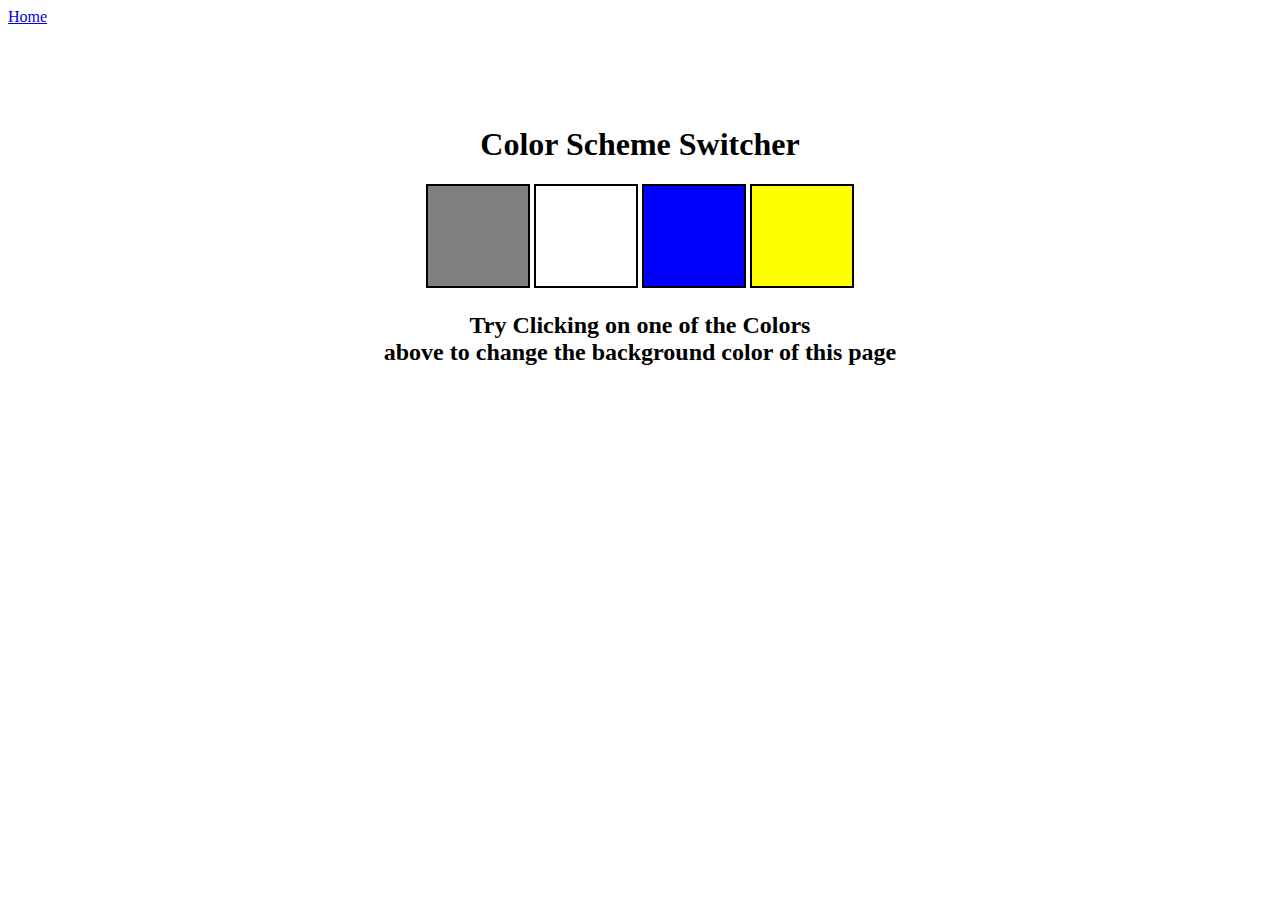
<file: index.html>
<!DOCTYPE html>
<html lang="en">
<head>
    <meta charset="UTF-8">
    <meta name="viewport" content="width= , initial-scale=1.0">
    <link rel="stylesheet" href="color.css" />
    <title>Color Switcher</title>
</head>
<body>
    <nav>
        <a href="/" aria-current="page">Home</a>
      </nav>
   <div class="canvas">
    <h1>Color Scheme Switcher</h1>
    <span class="button" id="grey"></span>
    <span class="button" id="white"></span>
    <span class="button" id="blue"></span>
    <span class="button" id="yellow"></span>
    <h2>Try Clicking on one of the Colors
        <span>above to change the background color of this page</span>
    </h2>
</div> 
     <script src="color.js"></script>  
</body>
</html>
</file>
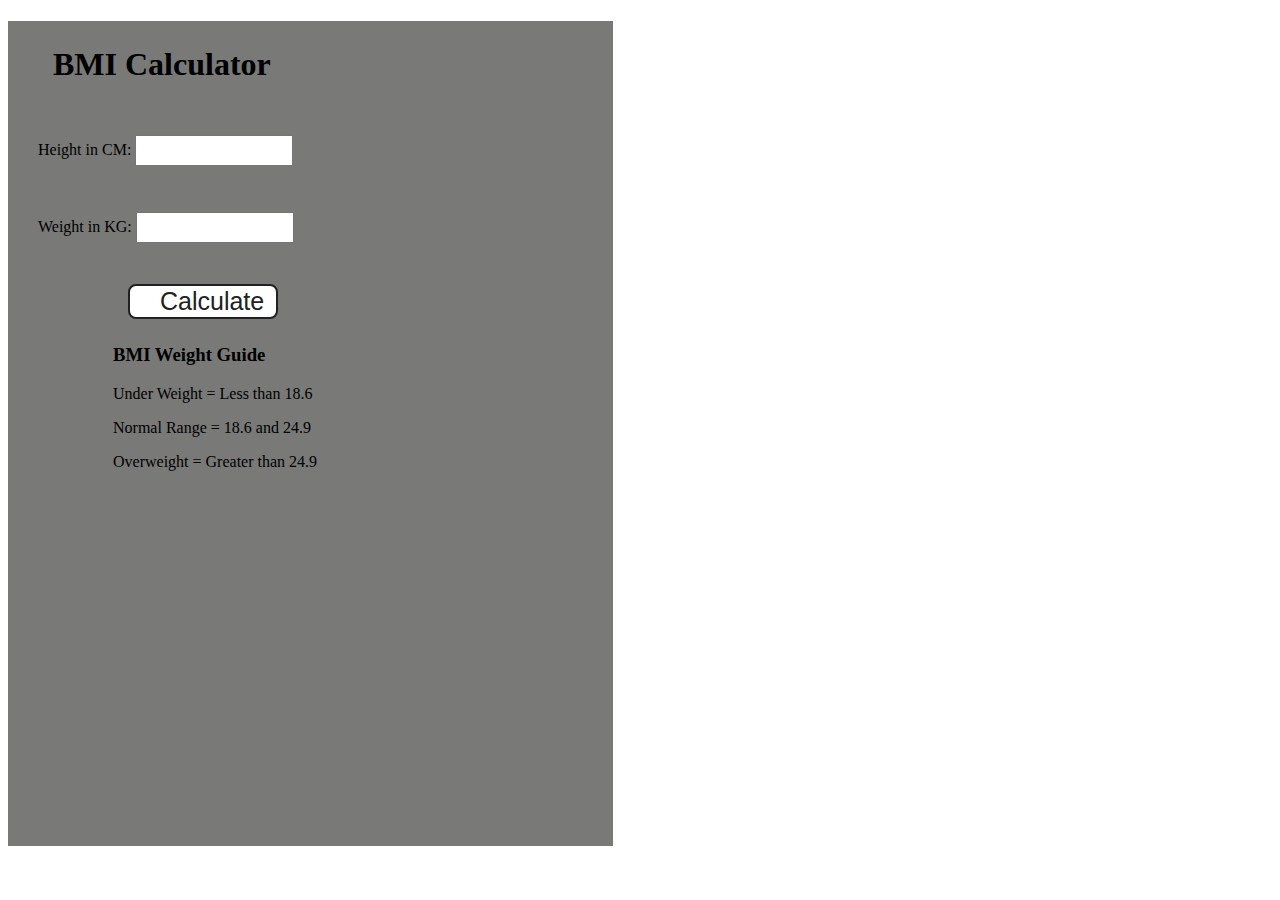
<file: BMI Calculate/index.html>
<!DOCTYPE html>
<html lang="en">
<head>
    <meta charset="UTF-8">
    <meta name="viewport" content="width=device-width, initial-scale=1.0">
    <link rel="stylesheet" href="style.css"/>
    <title>BMI Calculator</title>
</head>
<body>
    <div class="container">
        <h1>BMI Calculator</h1>
        <form>
            <p><label>Height in CM: </label><input type="text" id="height"/></p>
            <p><label>Weight in KG: </label><input type="text" id="weight"/></p>
            <button>Calculate</button>
            <div id="results"></div>
            <div id="weight-guide">
                <h3>BMI Weight Guide</h3>
                <p>Under Weight = Less than 18.6</p>
                <p>Normal Range = 18.6 and 24.9</p>
                <p>Overweight = Greater than 24.9</p>
              </div>
        </form>
    </div>
</body>
<script src="script.js"></script>
</html>
</file>
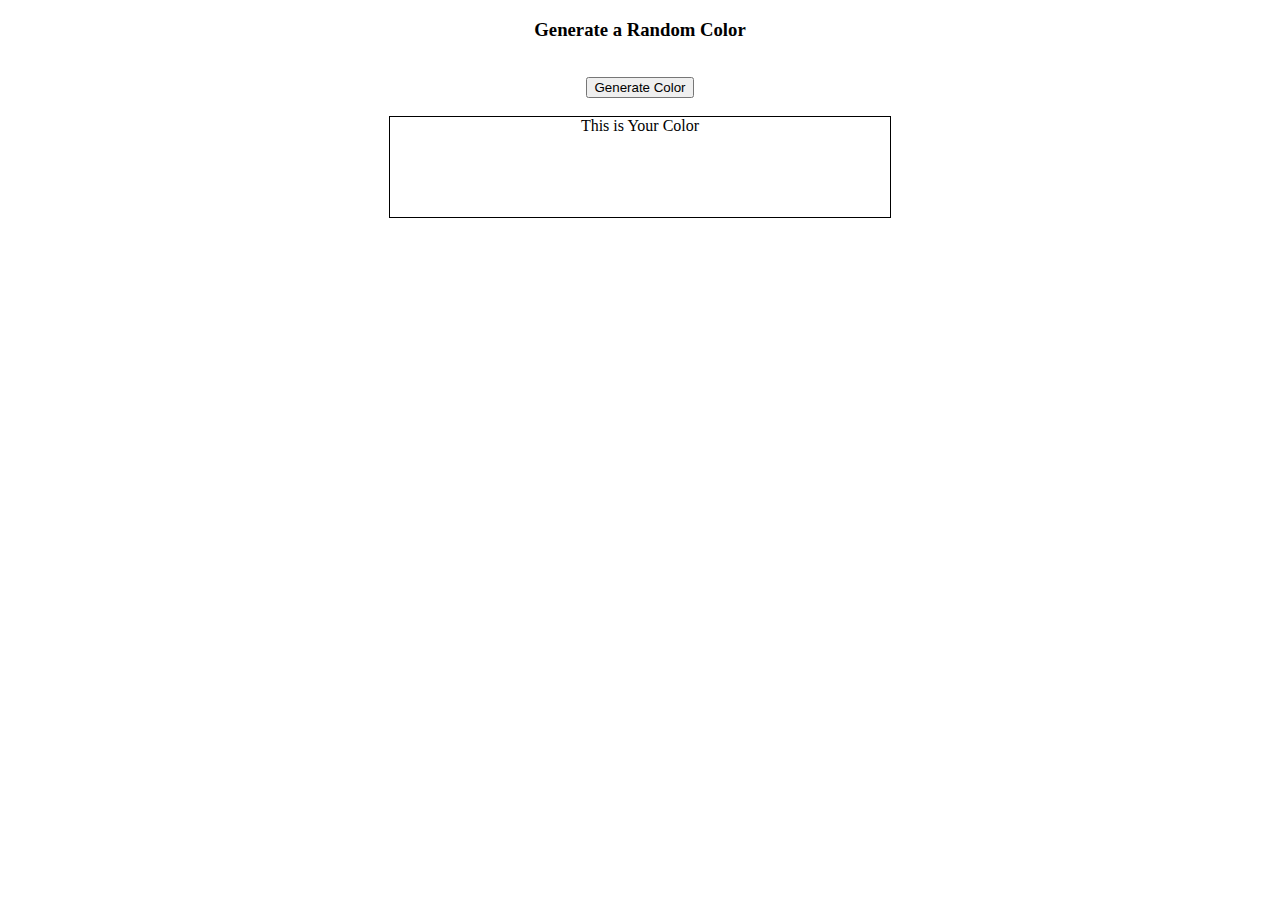
<file: Color Generator/index.html>
<!DOCTYPE html>
<html lang="en">
<head>
    <meta charset="UTF-8">
    <meta name="viewport" content="width=device-width, initial-scale=1.0">
    <link rel="stylesheet" href="style.css">
    <title>Random Color Generator</title>
</head>
<body>
     <h3>Generate a Random Color</h3>
     <br>
     <button>Generate Color</button>
     <br><br>
     <div>This is Your Color</div>
     
     <script src="script.js"></script>
</body>
</html>
</file>
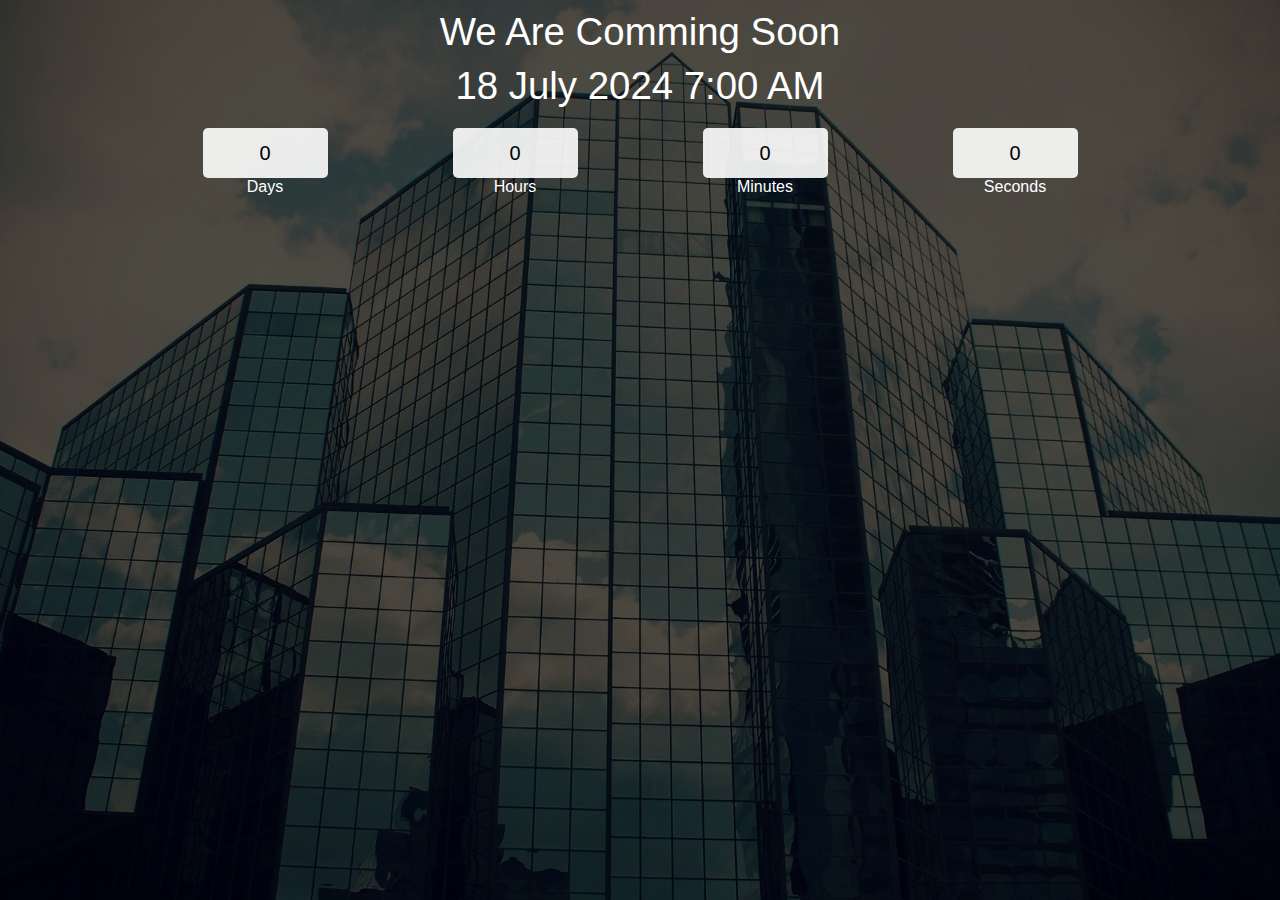
<file: Countdown/index.html>
<!DOCTYPE html>
<html lang="en">
<head>
    <meta charset="UTF-8">
    <meta name="viewport" content="width=device-width, initial-scale=1.0">
    <title>Countdown App</title>
    <link rel="stylesheet" href="style.css">
</head>
<body>
    <div class="main">
        <div class="overlay">
            <div class="title"> We Are Comming Soon</div> 
            <div class="title" id="end-date"> 18 July 2024 5:00 AM</div>
            <div class="col">
                <div>
                    <input type="text" readonly value="0">
                    <br/>
                    <label for="">Days</label>
                </div>
                     
                <div>
                    <input type="text" readonly value="0">
                    <br/>
                    <label for="">Hours</label>
                </div>
                      
                <div>
                    <input type="text" readonly value="0">
                    <br/>
                    <label for="">Minutes</label>
                </div>
                      
                <div>
                    <input type="text" readonly value="0">
                    <br/>
                    <label for="">Seconds</label>
                </div>
                
            </div>
        </div>
    </div>
     


    <script src="script.js"></script>
</body>
</html>
</file>
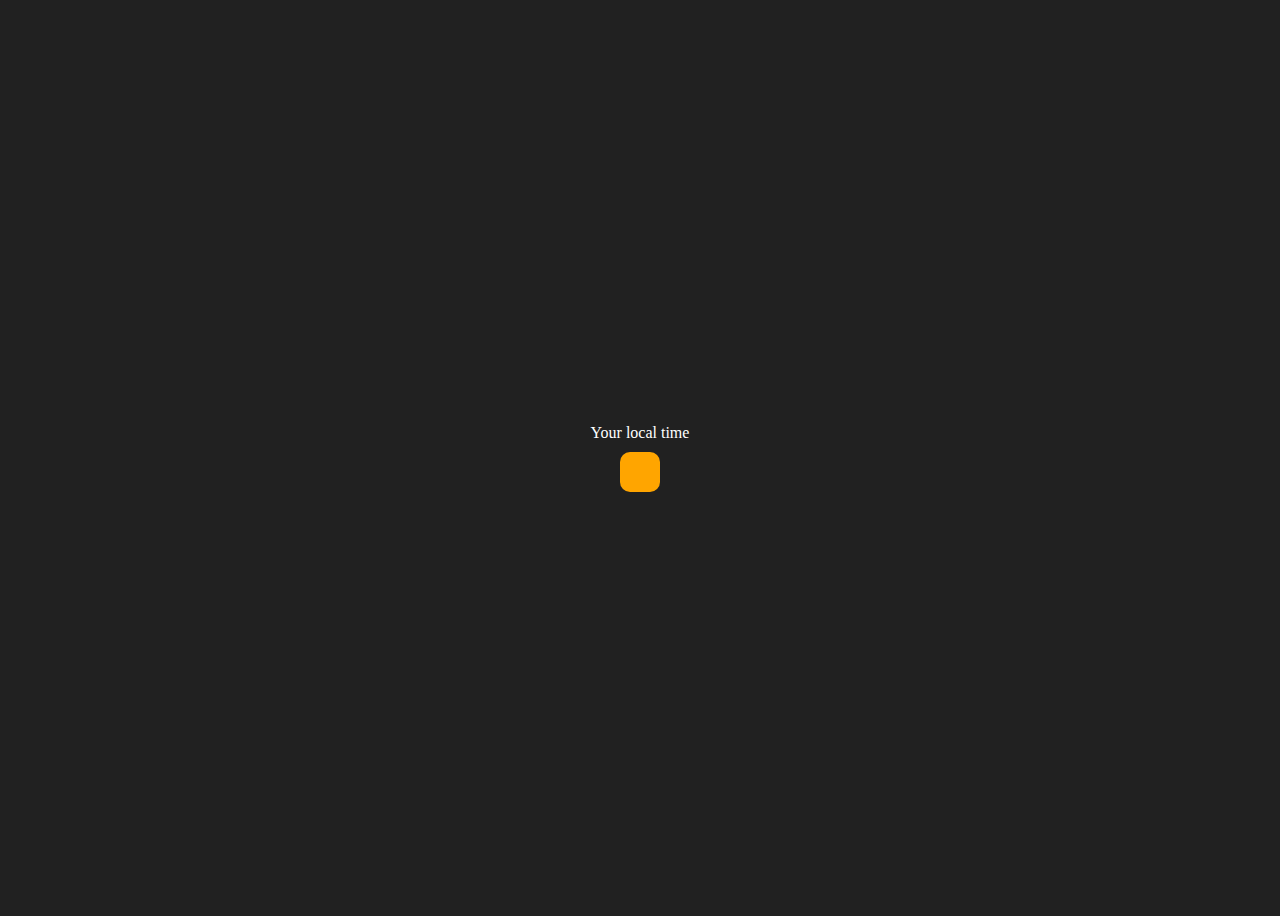
<file: Digital Clock/index.html>
<!DOCTYPE html>
<html lang="en">
<head>
    <meta charset="UTF-8">
    <meta name="viewport" content="width=device-width, initial-scale=1.0">
    <title>Digital Clock</title>
    <link rel="stylesheet" href="style.css">
</head>
<body>
    <div class="center">
        <div id="banner"><span>Your local time</span></div>
        <div id="clock"></div>
    </div>
          <script src="clock.js"></script>
</body>
</html>
</file>
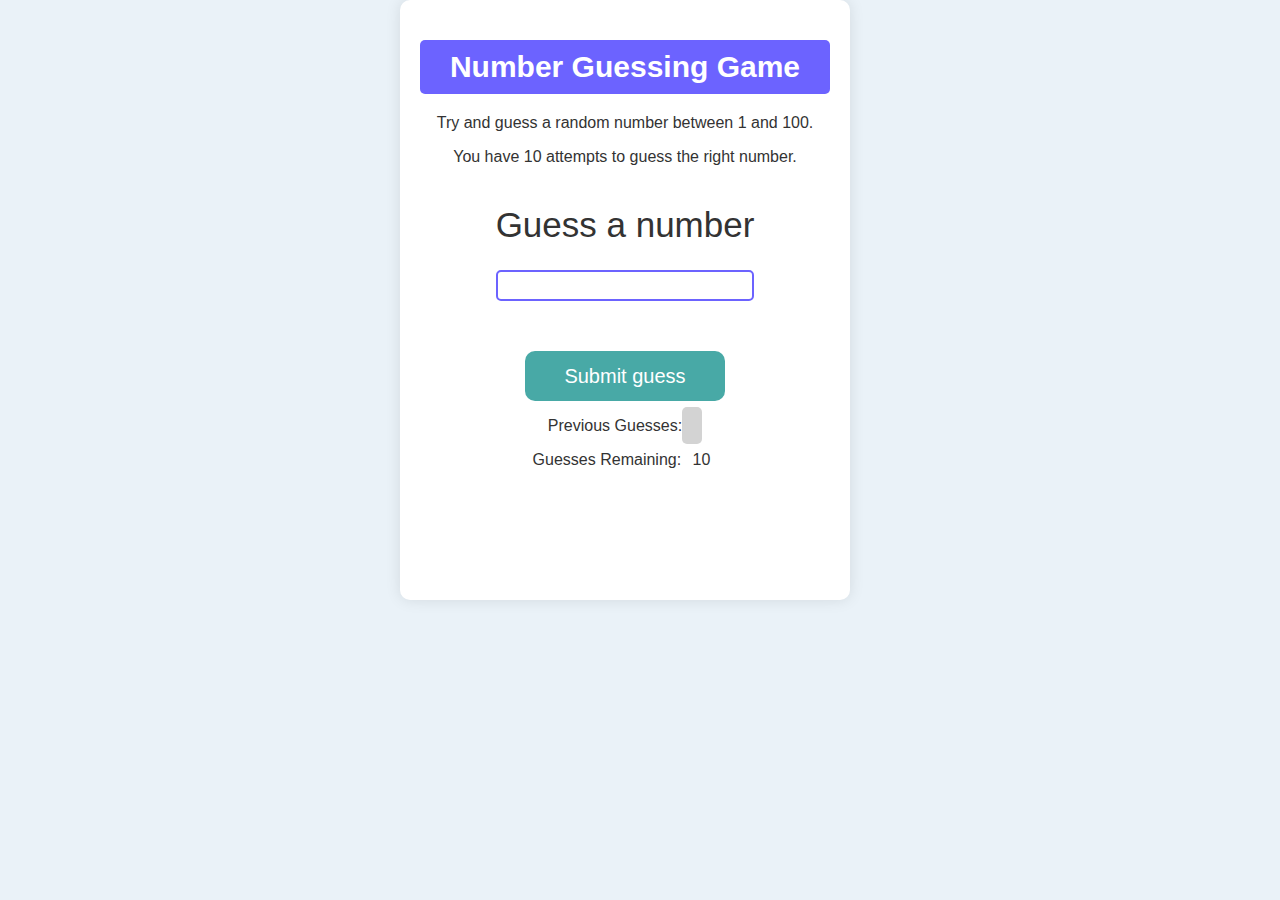
<file: Guess Number/index.html>
<!DOCTYPE html>
<html lang="en">
<head>
    <meta charset="UTF-8">
    <meta name="viewport" content="width=device-width, initial-scale=1.0">
    <meta http-equiv="X-UA-Compatible" content="ie=edge">
    <title>Number Guessing Game</title>
    <link rel="stylesheet" href="style.css">
    
</head>
    
    <div id="wrapper">
      <h1>Number Guessing Game</h1>
    <p>Try and guess a random number between 1 and 100.</p>
    <p>You have 10 attempts to guess the right number.</p>
    </br>
        <form class="form">
            <label2 for="guessField" id="guess">Guess a number</label>
            <input type="text" id="guessField" class="guessField">
            <input type="submit" id="submit" value="Submit guess" class="guessSubmit">
        </form>

        <div class="resultParas">
            <p >Previous Guesses: <span class="guesses"></span></p>
            <p >Guesses Remaining: <span class="lastResult">10</span></p>
            <p class="lowOrHi"></p>
        </div>
    </div>
    <script src="script.js"></script>
</body>
</html>
</file>
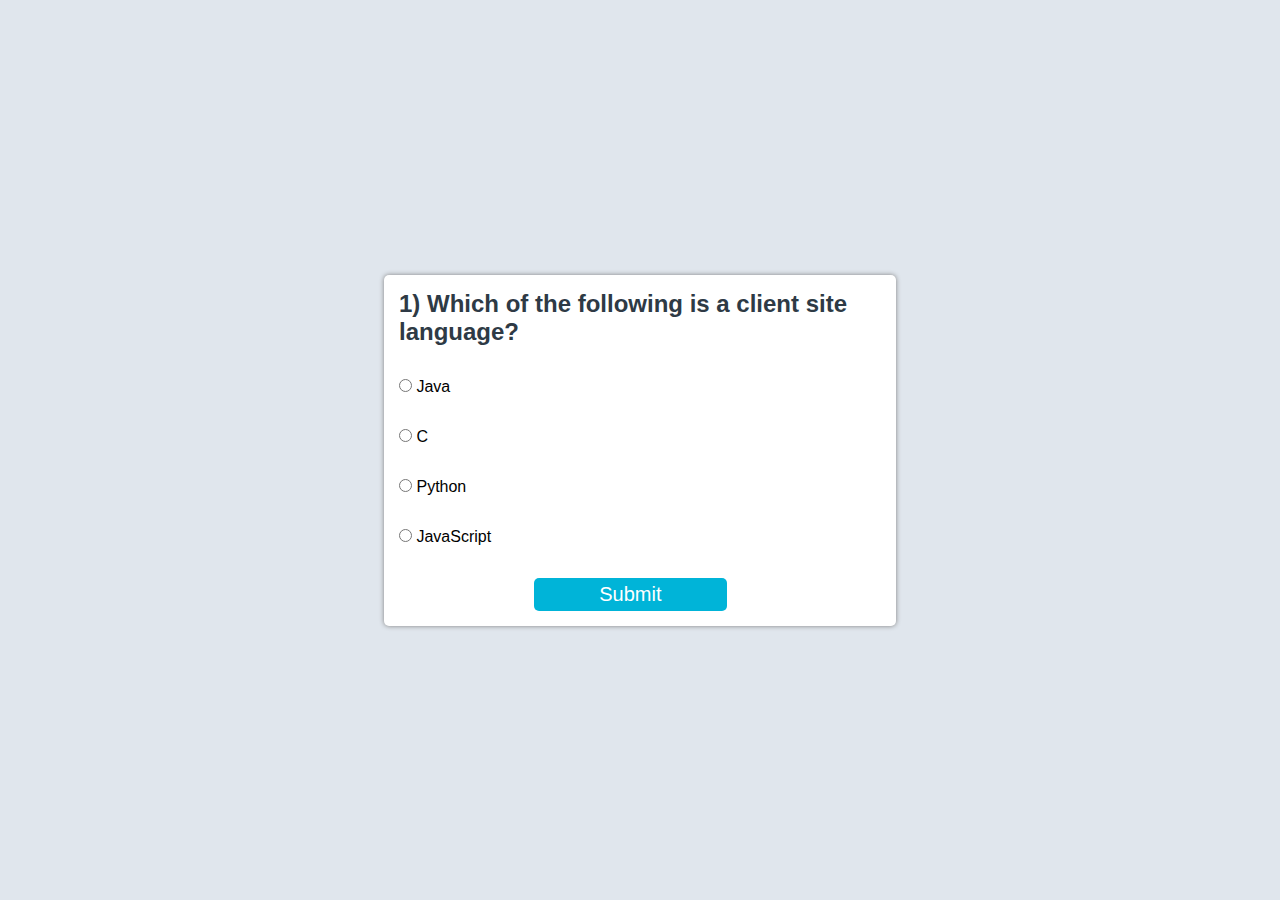
<file: Quiz App/index.html>
<!DOCTYPE html>
<html lang="en">
<head>
    <meta charset="UTF-8">
    <meta name="viewport" content="width=device-width, initial-scale=1.0">
    <title>Quiz App</title>
    <link rel="stylesheet" href="style.css">
</head>
<body>

   <div class="main">
    <div id="box">
      <h2 id="quesBox">1) This is dummy question</h2>

      <div class="row">
        <input class="options" id="Option1" type="radio" value="a" name="Option"/>
        <label for="Option1"> Option 1</label>
      </div>

      <div class="row">
        <input  class="options" id="Option2" type="radio" value="b" name="Option"/>
        <label for="Option2"> Option 2</label>
      </div>

      <div class="row">
        <input  class="options" id="Option3" type="radio" value="c" name="Option"/>
        <label for="Option3"> Option 3</label>
      </div>

      <div class="row">
        <input  class="options" id="Option4" type="radio" value="d" name="Option"/>
        <label for="Option4"> Option 4</label>
      </div>

      <button class="btn" onclick="submitQuiz()">Submit</button>

    </div>
   </div>

    <script src="App.js"></script>
</body>
</html>
</file>
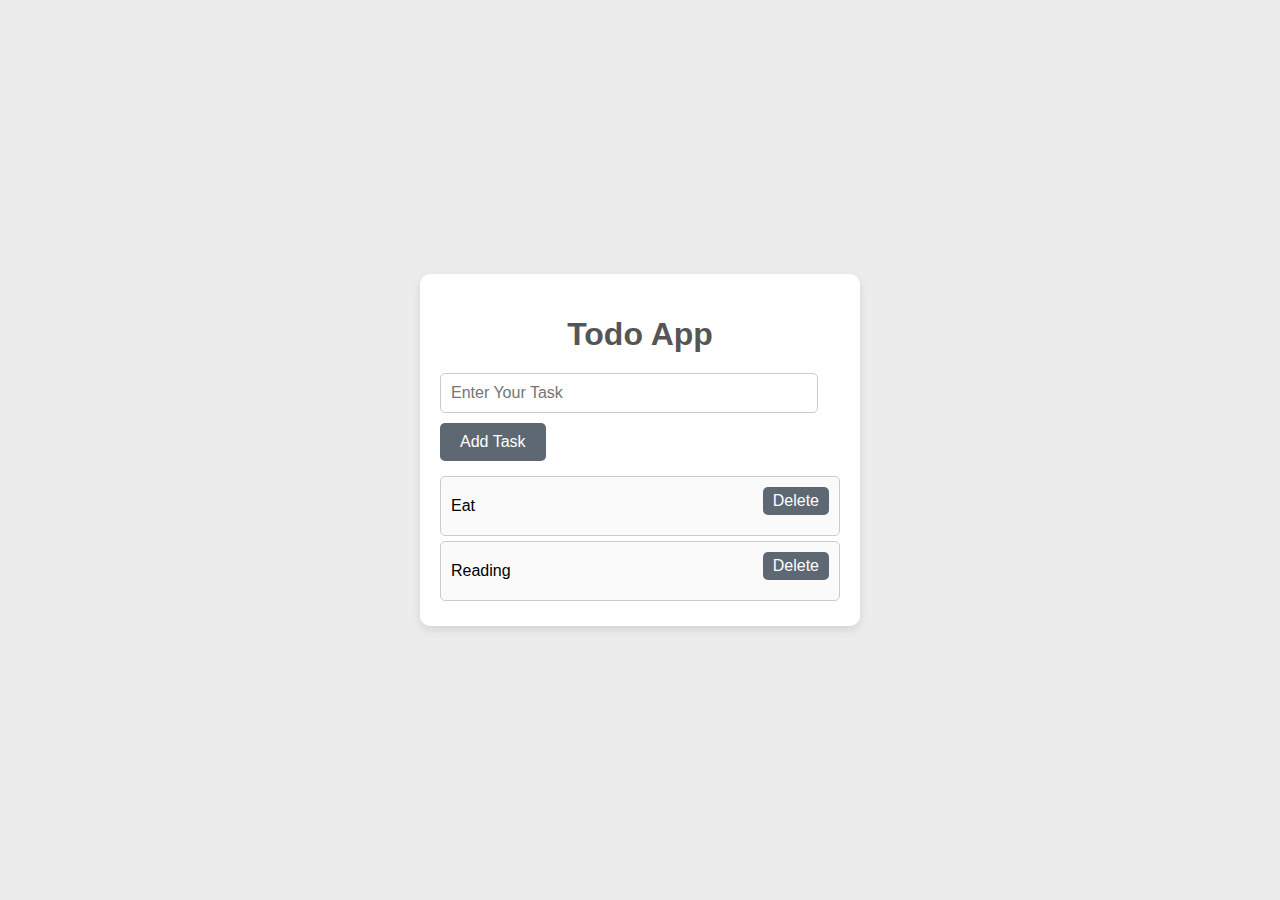
<file: Todo list/index.html>
<!DOCTYPE html>
<html lang="en">
<head>
    <meta charset="UTF-8">
    <meta name="viewport" content="width=device-width, initial-scale=1.0">
    <link rel="stylesheet" href="style.css"/>
    <title>Todo List</title>
</head>
<body>
    <div id="todo-container">
    <h1>Todo App</h1>
    <input  placeholder="Enter Your Task" id="input"/>
    <button>Add Task</button>
   <ul>
    <li>Eat <button class="delete">Delete</button></li>
    <li>Reading <button class="delete">Delete</button></li>
   </ul>
</div>
   <script src="script.js"></script>
</body>
</html>
</file>
<file: color.css>
html{
    margin: 0;
}

span{
    display: block;
}

.canvas {
    margin: 100px auto 100px;
    width: 80%;
    text-align: center;
  }

  .button {
    width: 100px;
    height: 100px;
    border: solid black 2px;
    display: inline-block;
  }
  #grey {
    background: grey;
  }
  
  #white {
    background: white;
  }
  #blue {
    background: blue;
  }
  #yellow {
    background: yellow;
  }
</file>
<file: BMI Calculate/style.css>
.container{
    width: 575px;
  height: 825px;
    background-color: #797978;
    padding-left: 30px;
}

#height,
#weight {
  width: 150px;
  height: 25px;
  margin-top: 30px;
}

#weight-guide {
    margin-left: 75px;
    margin-top: 25px;
  }
  #results {
    font-size: 35px;
    margin-left: 90px;
    margin-top: 20px;
    color: rgb(241, 241, 241);
  }

  button{
    width: 150px;
    height: 35px;
    margin-left: 90px;
    margin-top: 25px;
    background-color: #fff;
    padding: 1px 30px;
    border-radius: 8px;
    color: #212121;
    text-decoration: none;
    border: 2px solid #212121;
    font-size: 25px;
  }


  h1 {
    padding-left: 15px;
    padding-top: 25px;
    
  }
</file>
<file: Color Generator/style.css>
body{
    text-align: center;
}

div{
    height: 100px;
    width: 500px;
    border: 1px solid black;
    margin: auto;
    
}
</file>
<file: Countdown/style.css>
*{
    padding: 0%;
    margin: 0%;
    box-sizing: border-box;
    font-family: 'Poppins', sans-serif;
}
@import url('https://fonts.googleapis.com/css2?family=Poppins:wght@100&display=swap');

.main{
    width: 100%;
    height: 100vh;
    background: url('1802071.webp') center center;
    background-size: cover;
}

.overlay{
    width: 100%;
    height: 100%;
    display: flex;
    flex-direction: column;
    align-items: center;
    color: white;
    background-color: rgba(0, 0, 0, 0.7);
}
.title{
    margin-top: 10px;
    font-size: 2.4rem;
    text-align: center;
}

.col{
    width: 1000px;
    display: flex;
    justify-content: center;
    margin-top: 20px;
}

.col div{
    width: 250px;
    text-align: center;
}

input{
    background-color: rgba(255, 255, 255, 0.9);
    border-color: transparent;
    border-radius: 5px;
    width: 50%;
    height: 50px;
    text-align: center;
    font-size: 20px;
}
</file>
<file: Digital Clock/style.css>
body{
    background-color: #212121;
    color: #fff;
}

.center{
    display: flex;
    height: 100vh;
    justify-content: center;
    align-items: center;
    flex-direction: column;
}   

#clock{
    font-size: 20px;
    background-color: orange;
    padding: 20px 20px;
    margin-top: 10px;
    border-radius: 10px;
}
</file>
<file: Guess Number/style.css>
html {
    font-family: 'Arial', sans-serif;
}

body {
    width: 300px;
    max-width: 750px;
    min-width: 480px;
    margin: 0 auto;
    background-color: #eaf2f8;
}

.lastResult {
    color: #333;
    padding: 7px;
}

button {
    background-color: #6c63ff;
    color: #fff;
    width: 250px;
    height: 50px;
    border-radius: 25px;
    font-size: 20px;
    border-style: none;
    margin-top: 30px;
    cursor: pointer;
    transition: background-color 0.3s;
}

button:hover {
    background-color: #5548c8;
}

#submit {
    background-color: #48a9a6;
    color: #ffffff;
    width: 200px;
    height: 50px;
    border-radius: 10px;
    font-size: 20px;
    border-style: none;
    margin-top: 50px;
    cursor: pointer;
    transition: background-color 0.3s;
}

#submit:hover {
    background-color: #3a8984;
}

#guessField {
    color: #000;
    width: 250px;
    height: 25px;
    font-size: 20px;
    border: 2px solid #6c63ff;
    margin-top: 25px;
    border-radius: 5px;
    text-align: center;
}

#guess {
    font-size: 35px;
    margin-top: 120px;
    color: #333;
}

.guesses {
    background-color: #d3d3d3;
    color: #333;
    padding: 10px;
    border-radius: 5px;
}

#wrapper {
    box-sizing: border-box;
    text-align: center;
    width: 450px;
    height: 600px;
    background-color: #fff;
    color: #333;
    font-size: 20px;
    border-radius: 10px;
    box-shadow: 0 0 15px rgba(0, 0, 0, 0.1);
    padding: 20px;
}

h1 {
    font-size: 30px;
    background-color: #6c63ff;
    color: #fff;
    text-align: center;
    padding: 10px;
    border-radius: 5px;
}

p {
    font-size: 16px;
    text-align: center;
    color: #333;
}
</file>
<file: Quiz App/style.css>
@import url('https://fonts.googleapis.com/css2?family=Poppins:wght@100&display=swap');
*{
    padding: 0px;
    margin: 0px;
    box-sizing: border-box;
    font-family: 'Roboto', sans-serif;
}

body{
     background-color: #E0E6ED;   
    
}
   
h2{
    color:#2E3A45;
    
}

.main{
    height: 100vh;
    width: 100%;
    display: flex;
    justify-content: center;
    align-items: center;
}

#box{
    
    width: 40%;
    padding: 15px;
    box-shadow: 0px 0px 5px grey;
    background-color: white;
    border-radius: 5px;
}

.row{
    width: 100%;
    margin: 2rem;
    margin-left: 0px;

}

.btn{
    width: 40%;
    padding: 5px;
    margin-left: 135px;
    font-size: 20px;
    color: white;
    border: none;
    border-radius: 5px;
    background-color:  #00B4D8;

} 
/* Responsive styles */
@media (max-width: 1024px) {
    #box {
        width: 60%;
    }
    .btn {
        width: 50%;
        margin-left: 100px;
    }
}

@media (max-width: 900px) {
    #box {
        width: 70%;
    }
    .btn {
        width: 60%;
        margin-left: 80px;
    }
}

@media (max-width: 540px) {
    #box {
        width: 90%;
    }
    .btn {
        width: 80%;
        margin-left: 0;
        display: block;
        margin: 0 auto;
    }
    .row {
        margin: 1rem;
    }
}
</file>
<file: Todo list/style.css>
body {
    font-family: 'Roboto', sans-serif;
    background: #ececec;
    display: flex;
    justify-content: center;
    align-items: center;
    height: 100vh;
    margin: 0;
}

h1 {
    font-size: 2em;
    color: #555;
    text-align: center;
    margin-bottom: 20px;
}

#todo-container {
    background: #fff;
    padding: 20px;
    border-radius: 10px;
    box-shadow: 0 4px 10px rgba(0, 0, 0, 0.1);
    width: 100%;
    max-width: 400px;
}

input {
    padding: 10px;
    font-size: 1em;
    width: calc(100% - 22px);
    border: 1px solid #ccc;
    border-radius: 5px;
    margin-bottom: 10px;
    box-sizing: border-box;
}

button {
    padding: 10px 20px;
    font-size: 1em;
    border: none;
    border-radius: 5px;
    background-color: rgb(94, 104, 115);
    color: white;
    cursor: pointer;
    transition: background-color 0.3s ease;
    margin-bottom: 10px;
}

button:hover {
    background-color: lightslategray;
}

ul {
    list-style: none;
    padding: 0;
    margin: 0;
}

li {
    background: #fafafa;
    margin: 5px 0;
    padding: 10px;
    font-size: 1em;
    display: flex;
    justify-content: space-between;
    align-items: center;
    border: 1px solid #ccc;
    border-radius: 5px;
}

.delete {
    background-color: rgb(94, 104, 115);
    color: white;
    border: none;
    padding: 5px 10px;
    border-radius: 5px;
    cursor: pointer;
    transition: background-color 0.3s ease;
}

.delete:hover {
    background-color: lightslategray;
}
</file>
